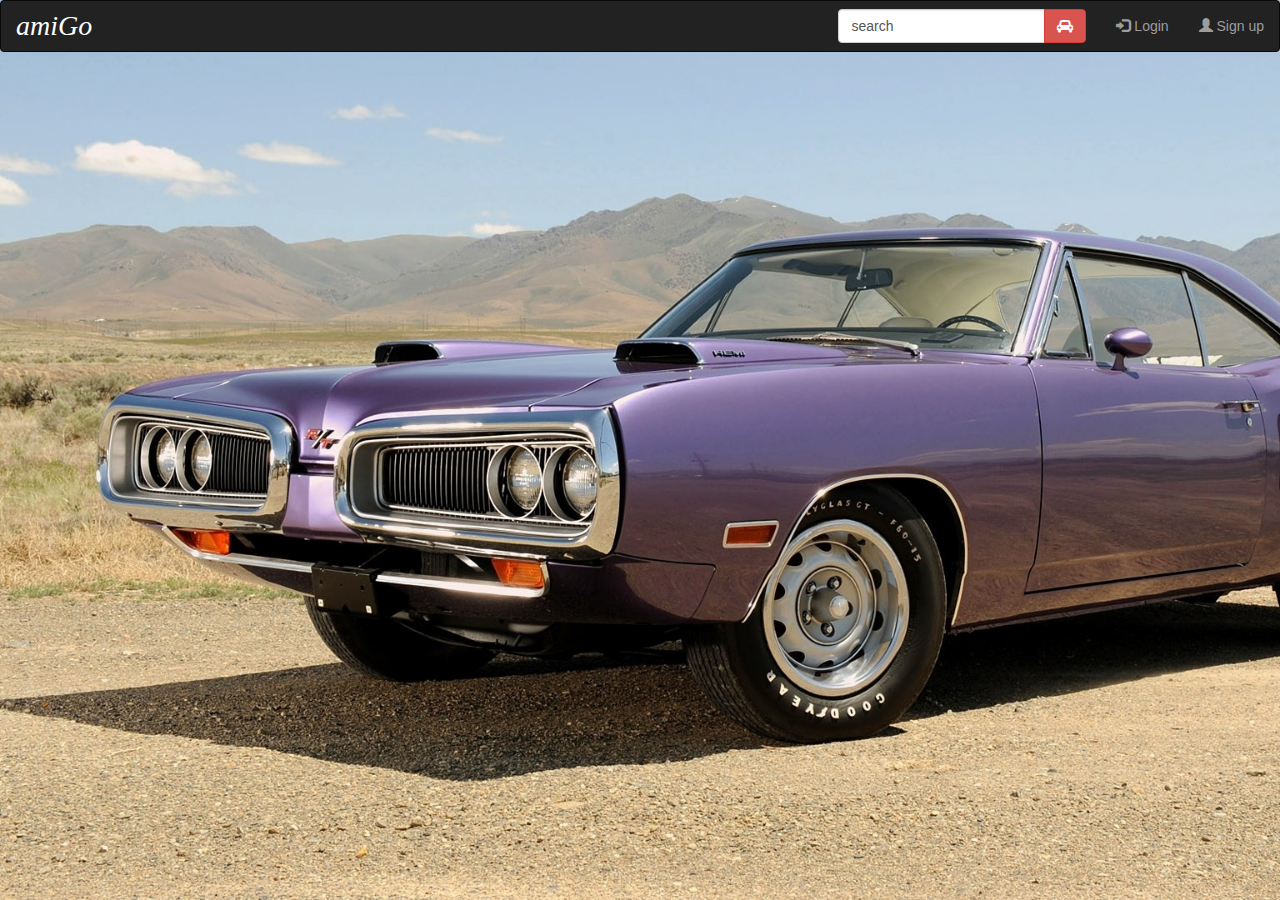
<file: index.html>
<!DOCTYPE html>
<html ng-app="myApp">

<head>
  <link href="/{URL SUPPLIED WITH THE ARTICLE}" rel="canonical" />
  <meta name="viewport" content="width=device-width, initial-scale=1.0">
  <link rel="stylesheet" href="https://maxcdn.bootstrapcdn.com/bootstrap/3.3.7/css/bootstrap.min.css" integrity="sha384-BVYiiSIFeK1dGmJRAkycuHAHRg32OmUcww7on3RYdg4Va+PmSTsz/K68vbdEjh4u" crossorigin="anonymous">
  <link rel="stylesheet" type="text/css" href="css/app.css">
  <link rel="stylesheet" href="https://cdnjs.cloudflare.com/ajax/libs/font-awesome/4.6.3/css/font-awesome.min.css">
</head>

<body>
  <div ng-view> </div>
  <script type="text/javascript" src="library/angular.min.js"></script>
  <script type="text/javascript" src="library/angular-route.min.js"></script>
  <script type="text/javascript" src="controllers/carController.js"></script>
  <script type="text/javascript" src="controllers/searchController.js"></script>
  <script type="text/javascript" src="controllers/carTypesController.js"></script>
  <script type="text/javascript" src="controllers/carDetailsController.js"></script>
  <script type="text/javascript" src="controllers/carImagesController.js"></script>
  <script type="text/javascript" src="controllers/service.js"></script>
  <script type="text/javascript" src="routers/routers.js"></script>
  <script type="text/javascript" src="directives/directive.js"></script>
</body>

</html>
</file>
<file: css/app.css>
body {
  background-image: url("../images/background.jpg");
  background-repeat: no-repeat;
  background-size: cover;
  background-attachment: fixed;
}
.navbar-inverse .navbar-brand {
  font-family: "Times New Roman", Times, serif;
  font-size: 200%;
  color: #ffffff;
}
h1 {
  font-family: "Times New Roman", Times, serif;
  text-shadow: 2px 2px 4px #000000;
  text-align: center;
  color: #ffffff;
}
h2{
  color:#333333;
  text-shadow: 2px 2px 4px #000000;
}
h3 {
  font-family: "Times New Roman", Times, serif;
  text-shadow: 2px 2px 4px #000000;
  color:#333333;
}
h5{
  color:#000000;
}
a {
  color: #ffffff;
  text-decoration: none;
}
a:hover{
  color: #ffffff;
  text-shadow: 4px 4px 10px #000000;
}
#box {
  background-color: #333333;
  opacity: 0.95;
  border: 1px solid black;
  border-radius: 4px;
}
#border {
  background-color: #333333;
  opacity: 0.65;
  width: 90%;
  border: 1px solid black;
  border-radius: 4px;
}
.media-body {
  color: #ffffff;
  font-size: 17px;
  padding: 4px;
  margin-bottom: 25px;
}
.media {
  background-color: #333333;
  opacity: 0.8;
  border-radius: 4px;
  color: #ffffff;
  width: 500px;
  border: 1px solid black;
}
div.img {
  margin: 5px;
  float: left;
  width: 240px;
  min-height:161px;
}
div.img:hover {
  border: 1px solid #777777;
}
div.img img {
  width: 100%;
  height: auto;
}
.nav-pills>li {
  padding-left: 130px;
  padding-bottom: 8px;
}
.nav-pills>li.active>a:hover {
  background-color: #32CD32;
}
</file>
